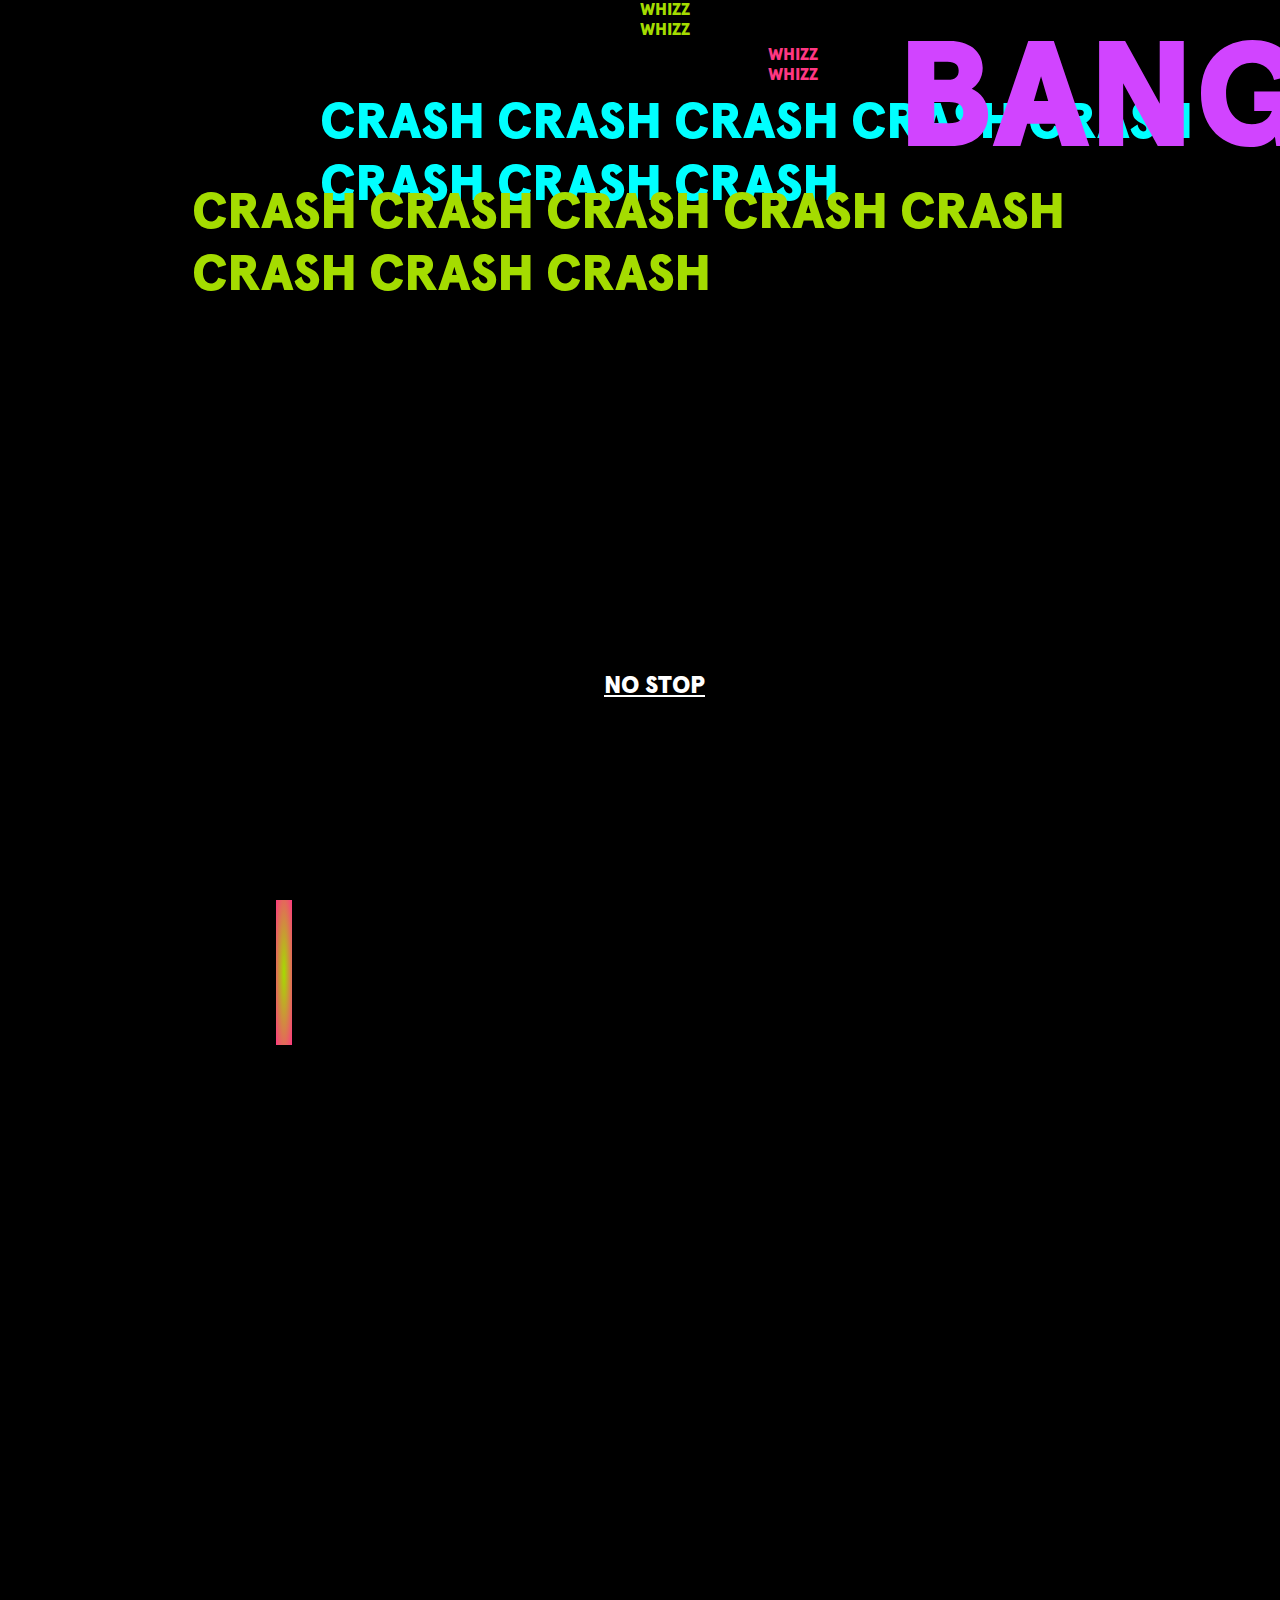
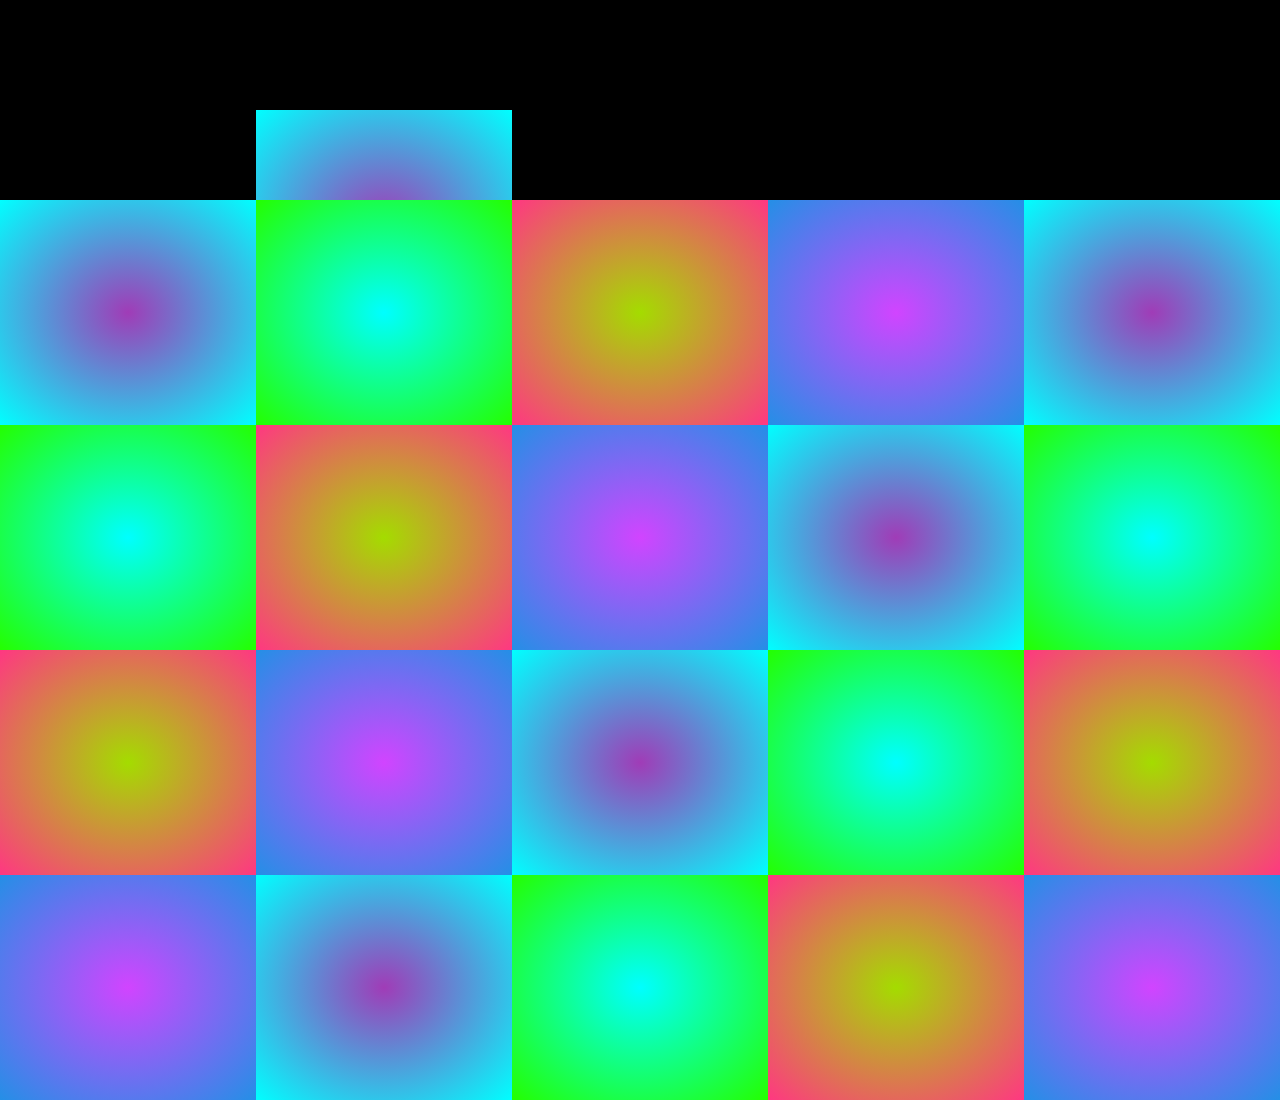
<file: index.html>
<!DOCTYPE html>
<html lang="en">
<head>
    <meta charset="utf-8">
    <meta name="viewport" content="width=device-width, initial-scale=1">
	<title>Exquisite Corpse</title>
	<!-- CSS -->
	<link rel="stylesheet" href="style.css" type="text/css" charset="utf-8" />
	<!-- jQuery Library -->
	<script src="scripts/jquery.js"></script>
	<!-- jQuery UI Library -->
	<script src="scripts/jquery-ui.js"></script>
	<!-- JS Libraries -->
	<script src="scripts/plugins.js"></script>
	<!-- Custom JS Script -->
	<script src="scripts/app.js"></script>
</head>
<body>
	<section>
		<iframe frameborder="0" src="section-1/index.html"></iframe>				
	</section>
	<section>
        <iframe frameborder="0" src="section-2/index.html"></iframe>
	</section>
	<section>
		<iframe frameborder="0" src="section-3/index.html"></iframe>				
	</section>
</body>
</html>
</file>
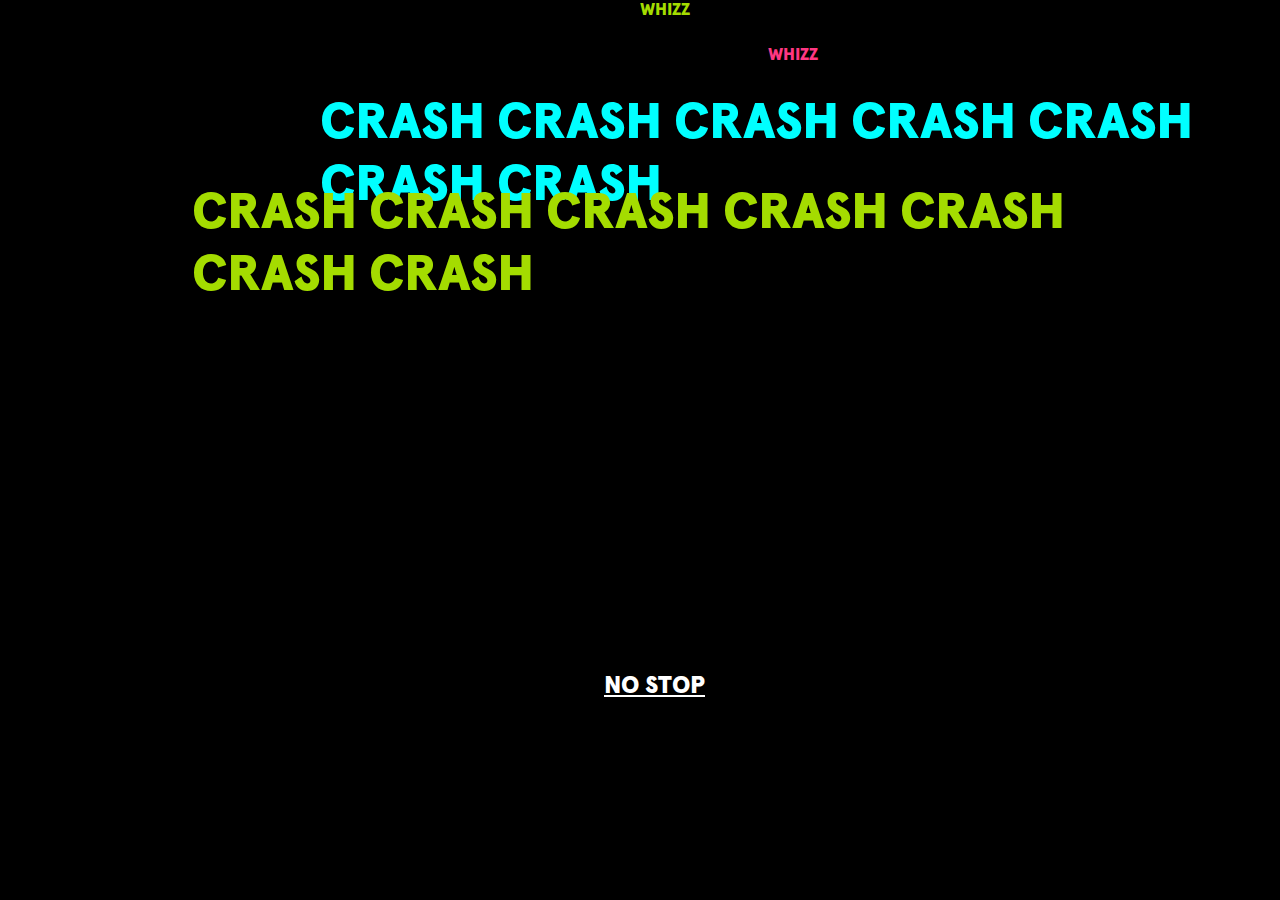
<file: section-1/index.html>
<html>
<head>
	<title>BOOM</title>
	<!-- CSS -->
	<link rel="stylesheet" href="style.css" type="text/css" charset="utf-8" />
	<!-- jQuery Library -->
	<script src="scripts/jquery.js"></script>
	<!-- jQuery UI Library -->
	<script src="scripts/jquery-ui.js"></script>
	<!-- JS Libraries -->
	<script src="scripts/plugins.js"></script>
	<!-- Custom JS Script -->
	<script src="scripts/app.js"></script>
</head>
<body>
	<div id="container">
		<div class='button-stop'>NO STOP</div>
		<div class='box-boom'></div>
		<div class='box-crash'></div>
		<div class='box-whizz'></div>
		<div class='box-whizz two'></div>
		<div class='box-bang'></div>
		<div class='box-crash alternate'></div>
	</div>
</body>
</html>
</file>
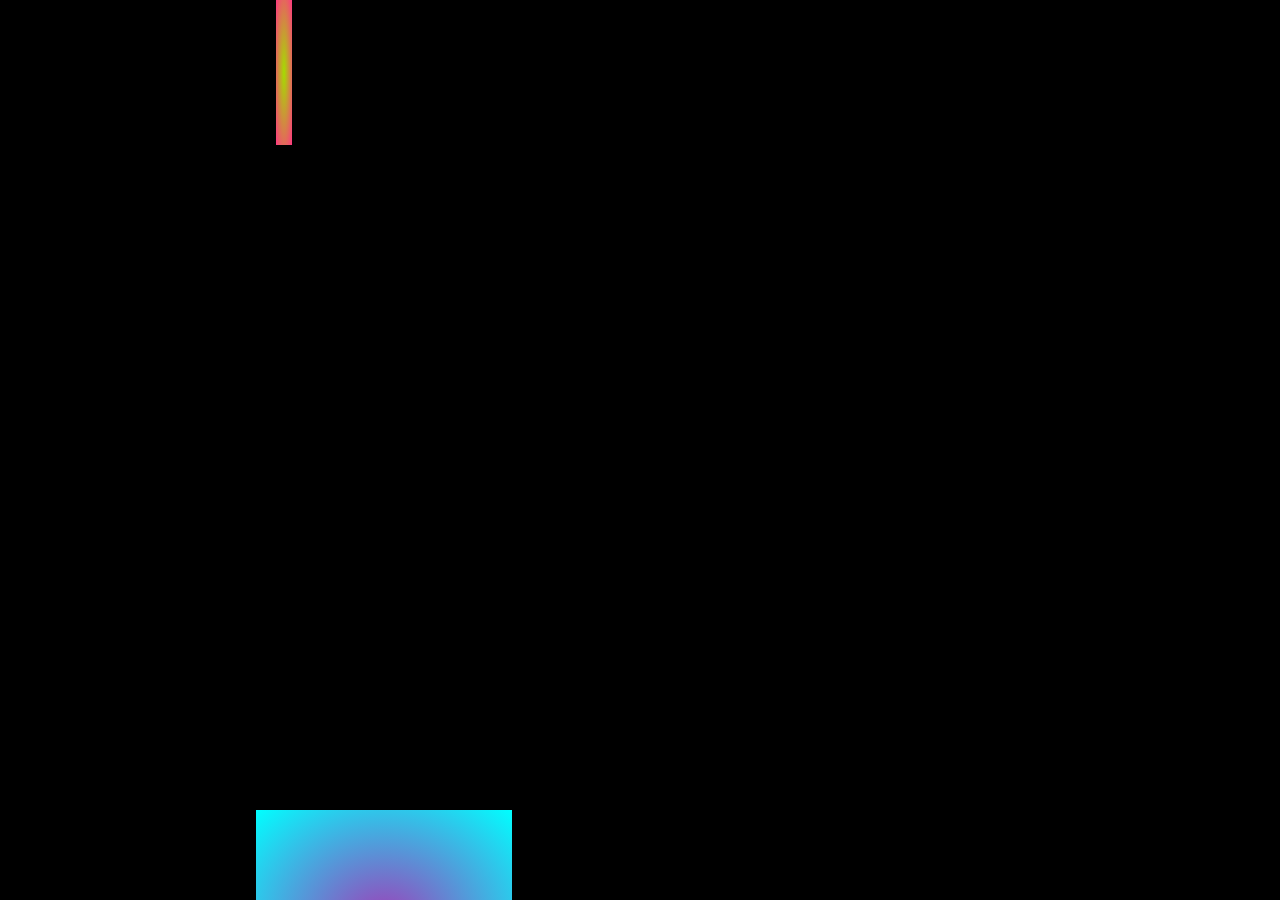
<file: section-2/index.html>
<html>
<head>
	<title>CRASH</title>
	<!-- CSS -->
	<link rel="stylesheet" href="style.css" type="text/css" charset="utf-8" />
	<!-- jQuery Library -->
	<script src="scripts/jquery.js"></script>
	<!-- jQuery UI Library -->
	<script src="scripts/jquery-ui.js"></script>
	<!-- JS Libraries -->
	<script src="scripts/plugins.js"></script>
	<!-- Custom JS Script -->
	<script src="scripts/app.js"></script>
	<script src="scripts/jquery.ui.touch-punch.min.js"></script>
</head>
	<body>
		<div id='container'>
			<div class="button gradient-one"></div>
			<div class="rectangle-one gradient-three"></div>
		</div>
	</body>
</html>
</file>
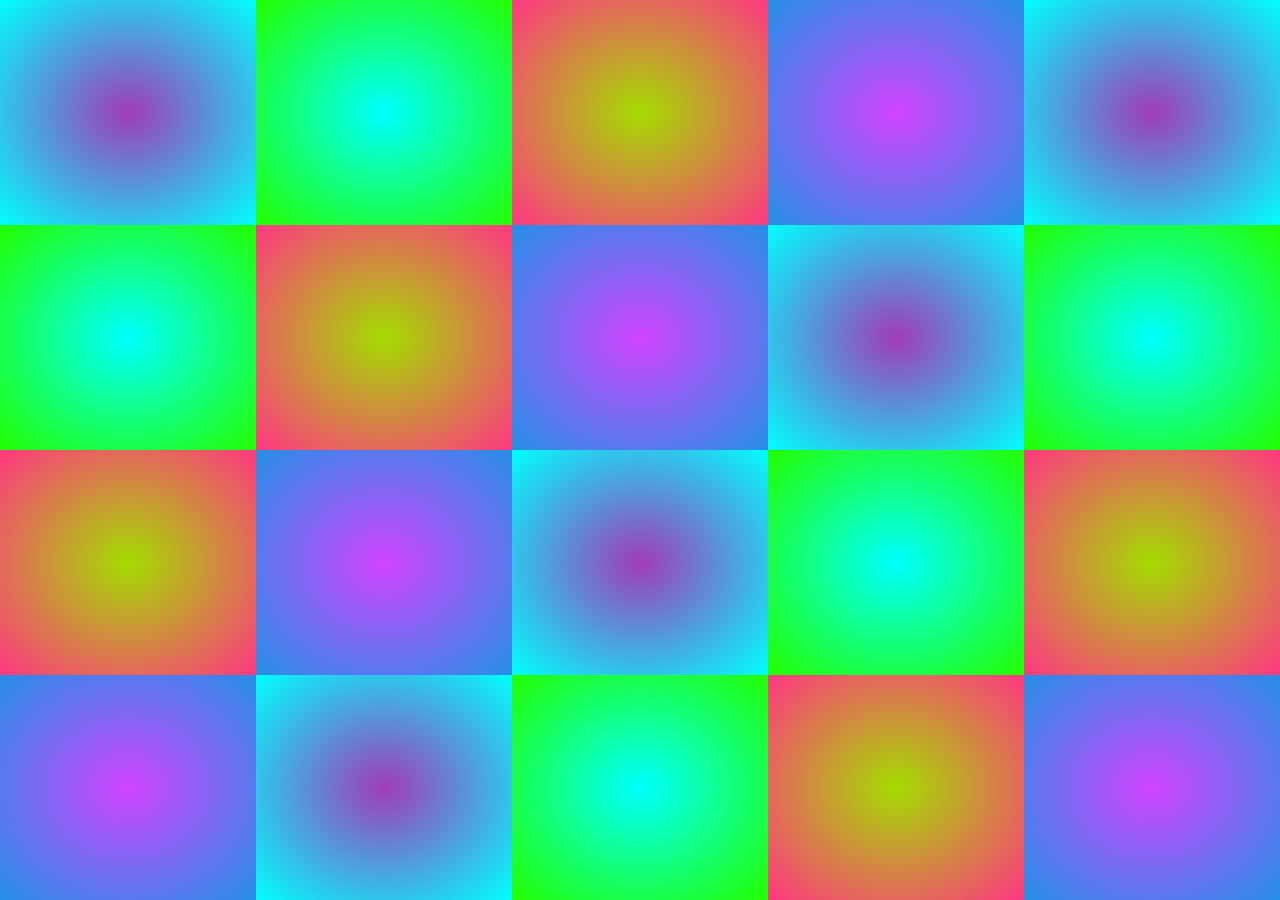
<file: section-3/index.html>
<html>
	<head>
	<title>WHIZZ</title>
	<!-- CSS -->
	<link rel="stylesheet" href="style.css" type="text/css" charset="utf-8" />
	<!-- jQuery Library -->
	<script src="scripts/jquery.js"></script>
	<!-- jQuery UI Library -->
	<script src="scripts/jquery-ui.js"></script>
	<!-- JS Libraries -->
	<script src="scripts/plugins.js"></script>
	<!-- Custom JS Script -->
	<script src="scripts/app.js"></script>
	<script type="text/javascript">
		var channel_max = 4;										// number of channels
		audiochannels = new Array();
			for (a=0;a<channel_max;a++) {									// prepare the channels
			audiochannels[a] = new Array();
			audiochannels[a]['channel'] = new Audio();						// create a new audio object
			audiochannels[a]['finished'] = -1;							// expected end time for this channel
			}
		function play_multi_sound(s) {
		for (a=0;a<audiochannels.length;a++) {
		thistime = new Date();
			if (audiochannels[a]['finished'] < thistime.getTime()) {			// is this channel finished?
			audiochannels[a]['finished'] = thistime.getTime() + document.getElementById(s).duration*1000;
			audiochannels[a]['channel'].src = document.getElementById(s).src;
			audiochannels[a]['channel'].load();
			audiochannels[a]['channel'].play();
			break;
		}
		}
		}
	</script>
	</head>
	<body>
		<audio id="firework1" src="audio/firework1.mp3" preload="auto"></audio>
		<audio id="firework2" src="audio/firework2.mp3" preload="auto"></audio>
		<audio id="firework3" src="audio/firework3.mp3" preload="auto"></audio>
		<audio id="firework4" src="audio/firework4.mp3" preload="auto"></audio>
		<div id="container" class="cf">
			<a href="javascript:play_multi_sound('firework1');"><div class="box gradient-one"></div></a>
			<a href="javascript:play_multi_sound('firework2');"><div class="box gradient-two"></div></a>
			<a href="javascript:play_multi_sound('firework3');"><div class="box gradient-three"></div></a>
			<a href="javascript:play_multi_sound('firework4');"><div class="box gradient-four"></div></a>
			<a href="javascript:play_multi_sound('firework1');"><div class="box gradient-one"></div></a>
			<a href="javascript:play_multi_sound('firework2');"><div class="box gradient-two"></div></a>
			<a href="javascript:play_multi_sound('firework3');"><div class="box gradient-three"></div></a>
			<a href="javascript:play_multi_sound('firework4');"><div class="box gradient-four"></div></a>
			<a href="javascript:play_multi_sound('firework1');"><div class="box gradient-one"></div></a>
			<a href="javascript:play_multi_sound('firework2');"><div class="box gradient-two"></div></a>
			<a href="javascript:play_multi_sound('firework3');"><div class="box gradient-three"></div></a>
			<a href="javascript:play_multi_sound('firework4');"><div class="box gradient-four"></div></a>
			<a href="javascript:play_multi_sound('firework1');"><div class="box gradient-one"></div></a>
			<a href="javascript:play_multi_sound('firework2');"><div class="box gradient-two"></div></a>
			<a href="javascript:play_multi_sound('firework3');"><div class="box gradient-three"></div></a>
			<a href="javascript:play_multi_sound('firework4');"><div class="box gradient-four"></div></a>
			<a href="javascript:play_multi_sound('firework1');"><div class="box gradient-one"></div></a>
			<a href="javascript:play_multi_sound('firework2');"><div class="box gradient-two"></div></a>
			<a href="javascript:play_multi_sound('firework3');"><div class="box gradient-three"></div></a>
			<a href="javascript:play_multi_sound('firework4');"><div class="box gradient-four"></div></a>
			<a href="javascript:play_multi_sound('firework1');"><div class="box gradient-one"></div></a>
			<a href="javascript:play_multi_sound('firework2');"><div class="box gradient-two"></div></a>
			<a href="javascript:play_multi_sound('firework3');"><div class="box gradient-three"></div></a>
			<a href="javascript:play_multi_sound('firework4');"><div class="box gradient-four"></div></a>
			<a href="javascript:play_multi_sound('firework1');"><div class="box gradient-one"></div></a>
			<a href="javascript:play_multi_sound('firework2');"><div class="box gradient-two"></div></a>
			<a href="javascript:play_multi_sound('firework3');"><div class="box gradient-three"></div></a>
			<a href="javascript:play_multi_sound('firework4');"><div class="box gradient-four"></div></a>
		</div>
	</body>
</html>
</file>
<file: style.css>
body {
    position: absolute;
    width: 100%;
    height: 100%;
    margin: 0;
}

iframe {
    margin: 0;
    border: 0;
    padding: 0;
    border-image-width: 0;
    display: block;
    width: 100%;
    height: 100%;
}

section {
    width: 100%;
    height: 100%;
}


/* DON'T DELETE THIS */

html {
  box-sizing: border-box;
}

*,*:before,*:after {
  box-sizing: inherit;
}

body {
  margin: 0;
}

/* Clear Float */

.cf:before,.cf:after {
  content: " ";
  /* 1 */
  display: table;
  /* 2 */
}

.cf:after {
  clear: both;
}

.cf {
  *zoom: 1;
}
</file>
<file: section-1/style.css>
@font-face {
	font-family: Apercu;
	src: url(fonts/apercu_black_trial.otf);
}
#container{
	position:relative;
	font-family:"Apercu",sans-serif;
	width:100%;
	height:100%;
	background:black;
	overflow:hidden;
}

.box-boom{
	width:500px;
	height:1000px;
	position:absolute;
	top: 25%;
	left:50px;
	font-size: 100px;
	color: #24ff00;
}
.box-crash{
	position:absolute;
	width:960px;
	height:50px;
	font-size:50px;
	top:10%;
	left:25%;
	color:#00ffff;
}
.box-whizz{
	position:absolute;
	width:400px;
	height:50px;
	left:50%;
	color:#a4dc00;
}
.two{
	position: absolute;
	left:60%;
	top:5%;
	color:#ff3782;
}

.alternate{
	position: absolute;
	left:15%;
	top:20%;
	color:#a4dc00;
}

.box-bang{
	position:absolute;
	width:700px;
	height:50px;
	font-size:150px;
	left:70%;
	color:#d144ff;
}

.button-stop{
	width:200px;
	height:100px;
	position:absolute;
	top:80%;
	left:55%;
	transform: translate(-50%,-50%);
	z-index:1500;
	text-decoration: underline;
	cursor:pointer;
	color:#fff;
	font-size:1.5rem;
}

body {
	position: absolute;
	width: 100%;
	height: 100%;
	margin: 0;
}

iframe {
	margin: 0;
	border: 0;
	padding: 0;
	border-image-width: 0;
	display: block;
	width: 100%;
	height: 100%;
}

section {
	width: 100%;
	height: 100%;
}


/* DON'T DELETE THIS */

html {
	box-sizing: border-box;
}

*,*:before,*:after {
	box-sizing: inherit;
}

body {
	margin: 0;
}

/* Clear Float */

.cf:before,.cf:after {
	content: " ";
	/* 1 */
	display: table;
	/* 2 */
}

.cf:after {
	clear: both;
}

.cf {
	*zoom: 1;
}
</file>
<file: section-2/style.css>
#container{
	position:relative;
	width:100%;
	height:100%;
	overflow:hidden;
	background:black;
}

.circle-large{
	width:100px;
	height:100px;
	border-radius:100px;
	margin-top:10%;
	position:absolute;
	display:none;
	cursor:pointer;
}

.circle-xlarge{
	width:200px;
	height:200px;
	border-radius:200px;
	position:absolute;
	top:5%;
	display:none;
	cursor:pointer;
}

.circle-medium{
	width:75px;
	height:75px;
	border-radius:75px;
	margin:5px;
	position:absolute;
	display:none;
	cursor:pointer;
}

.circle-small{
	width:25px;
	height:25px;
	border-radius:25px;
	position:absolute;
	display:none;
	cursor:pointer;
}

.button{
	width: 20%;
	height: 25%;
	background:red;
	z-index:1000;
	position:absolute;
	top:90%;
	left:20%;
	cursor:pointer;
}

.rectangle-one{
	width: 16px;
	height: 145px;
	background: pink;
	position: absolute;
	top: 0;
	left: 276px;
}
.gradient-one{
	background: #a03cb7; /* Old browsers */
	background: -moz-radial-gradient(center, ellipse cover, #a03cb7 0%, #00ffff 100%); /* FF3.6-15 */
	background: -webkit-radial-gradient(center, ellipse cover, #a03cb7 0%,#00ffff 100%); /* Chrome10-25,Safari5.1-6 */
	background: radial-gradient(ellipse at center, #a03cb7 0%,#00ffff 100%); /* W3C, IE10+, FF16+, Chrome26+, Opera12+, Safari7+ */
	filter: progid:DXImageTransform.Microsoft.gradient( startColorstr='#a03cb7', endColorstr='#00ffff',GradientType=1 ); /* IE6-9 			fallback on horizontal gradient */
}

.gradient-two{
	/* Permalink - use to edit and share this gradient: http://colorzilla.com/gradient-editor/#00ffff+0,24ff00+100 */
	background: #00ffff; /* Old browsers */
	background: -moz-radial-gradient(center, ellipse cover, #00ffff 0%, #24ff00 100%); /* FF3.6-15 */
	background: -webkit-radial-gradient(center, ellipse cover, #00ffff 0%,#24ff00 100%); /* Chrome10-25,Safari5.1-6 */
	background: radial-gradient(ellipse at center, #00ffff 0%,#24ff00 100%); /* W3C, IE10+, FF16+, Chrome26+, Opera12+, Safari7+ */
	filter: progid:DXImageTransform.Microsoft.gradient( startColorstr='#00ffff', endColorstr='#24ff00',GradientType=1 ); /* IE6-9 			fallback on horizontal gradient */
}

.gradient-three{
	/* Permalink - use to edit and share this gradient: http://colorzilla.com/gradient-editor/#a4dc00+0,ff3782+100 */
	background: #a4dc00; /* Old browsers */
	background: -moz-radial-gradient(center, ellipse cover,  #a4dc00 0%, #ff3782 100%); /* FF3.6-15 */
	background: -webkit-radial-gradient(center, ellipse cover,  #a4dc00 0%,#ff3782 100%); /* Chrome10-25,Safari5.1-6 */
	background: radial-gradient(ellipse at center,  #a4dc00 0%,#ff3782 100%); /* W3C, IE10+, FF16+, Chrome26+, Opera12+, Safari7+ */
	filter: progid:DXImageTransform.Microsoft.gradient( startColorstr='#a4dc00', endColorstr='#ff3782',GradientType=1 ); /* IE6-9 			fallback on horizontal gradient */
}

.gradient-four{
	/* Permalink - use to edit and share this gradient: http://colorzilla.com/gradient-editor/#d144ff+0,248fe6+100 */
	background: #d144ff; /* Old browsers */
	background: -moz-radial-gradient(center, ellipse cover,  #d144ff 0%, #248fe6 100%); /* FF3.6-15 */
	background: -webkit-radial-gradient(center, ellipse cover,  #d144ff 0%,#248fe6 100%); /* Chrome10-25,Safari5.1-6 */
	background: radial-gradient(ellipse at center,  #d144ff 0%,#248fe6 100%); /* W3C, IE10+, FF16+, Chrome26+, Opera12+, Safari7+ */
	filter: progid:DXImageTransform.Microsoft.gradient( startColorstr='#d144ff', endColorstr='#248fe6',GradientType=1 ); /* IE6-9 			fallback on horizontal gradient */
}

/* DON'T DELETE THIS */

html {
	box-sizing: border-box;
}

*,*:before,*:after {
	box-sizing: inherit;
}

body {
	margin: 0;
}

/* Clear Float */

.cf:before,.cf:after {
	content: " ";
	/* 1 */
	display: table;
	/* 2 */
}

.cf:after {
	clear: both;
}

.cf {
	*zoom: 1;
}
</file>
<file: section-3/style.css>
#container{
	background:black;
	width:100%;
	height:100%;
	overflow:hidden;
}

a{
	width:20%;
	height:25%;
	min-width: 20%;
	min-height:25%;
	margin:0px;	
	padding:0px;
	display:block;
	float:left;
}

.box{
	width:100%;
	height:100%;
}

.gradient-one{
	background: #a03cb7; /* Old browsers */
	background: -moz-radial-gradient(center, ellipse cover, #a03cb7 0%, #00ffff 100%); /* FF3.6-15 */
	background: -webkit-radial-gradient(center, ellipse cover, #a03cb7 0%,#00ffff 100%); /* Chrome10-25,Safari5.1-6 */
	background: radial-gradient(ellipse at center, #a03cb7 0%,#00ffff 100%); /* W3C, IE10+, FF16+, Chrome26+, Opera12+, Safari7+ */
	filter: progid:DXImageTransform.Microsoft.gradient( startColorstr='#a03cb7', endColorstr='#00ffff',GradientType=1 ); /* IE6-9 			fallback on horizontal gradient */
}

.gradient-two{
	/* Permalink - use to edit and share this gradient: http://colorzilla.com/gradient-editor/#00ffff+0,24ff00+100 */
	background: #00ffff; /* Old browsers */
	background: -moz-radial-gradient(center, ellipse cover, #00ffff 0%, #24ff00 100%); /* FF3.6-15 */
	background: -webkit-radial-gradient(center, ellipse cover, #00ffff 0%,#24ff00 100%); /* Chrome10-25,Safari5.1-6 */
	background: radial-gradient(ellipse at center, #00ffff 0%,#24ff00 100%); /* W3C, IE10+, FF16+, Chrome26+, Opera12+, Safari7+ */
	filter: progid:DXImageTransform.Microsoft.gradient( startColorstr='#00ffff', endColorstr='#24ff00',GradientType=1 ); /* IE6-9 			fallback on horizontal gradient */
}

.gradient-three{
	/* Permalink - use to edit and share this gradient: http://colorzilla.com/gradient-editor/#a4dc00+0,ff3782+100 */
	background: #a4dc00; /* Old browsers */
	background: -moz-radial-gradient(center, ellipse cover,  #a4dc00 0%, #ff3782 100%); /* FF3.6-15 */
	background: -webkit-radial-gradient(center, ellipse cover,  #a4dc00 0%,#ff3782 100%); /* Chrome10-25,Safari5.1-6 */
	background: radial-gradient(ellipse at center,  #a4dc00 0%,#ff3782 100%); /* W3C, IE10+, FF16+, Chrome26+, Opera12+, Safari7+ */
	filter: progid:DXImageTransform.Microsoft.gradient( startColorstr='#a4dc00', endColorstr='#ff3782',GradientType=1 ); /* IE6-9 
	fallback on horizontal gradient */
}

.gradient-four{
	/* Permalink - use to edit and share this gradient: http://colorzilla.com/gradient-editor/#d144ff+0,248fe6+100 */
	background: #d144ff; /* Old browsers */
	background: -moz-radial-gradient(center, ellipse cover,  #d144ff 0%, #248fe6 100%); /* FF3.6-15 */
	background: -webkit-radial-gradient(center, ellipse cover,  #d144ff 0%,#248fe6 100%); /* Chrome10-25,Safari5.1-6 */
	background: radial-gradient(ellipse at center,  #d144ff 0%,#248fe6 100%); /* W3C, IE10+, FF16+, Chrome26+, Opera12+, Safari7+ */
	filter: progid:DXImageTransform.Microsoft.gradient( startColorstr='#d144ff', endColorstr='#248fe6',GradientType=1 ); /* IE6-9 
	fallback on horizontal gradient */
}

body {
	position: absolute;
	width: 100%;
	height: 100%;
	margin: 0;
}

iframe {
	margin: 0;
	border: 0;
	padding: 0;
	border-image-width: 0;
	display: block;
	width: 100%;
	height: 100%;
}

section {
	width: 100%;
	height: 100%;
}


/* DON'T DELETE THIS */

html {
	box-sizing: border-box;
}

*,*:before,*:after {
	box-sizing: inherit;
}

body {
	margin: 0;
}

/* Clear Float */

.cf:before,.cf:after {
	content: " ";
	/* 1 */
	display: table;
	/* 2 */
}

.cf:after {
	clear: both;
}

.cf {
	*zoom: 1;
}
</file>
